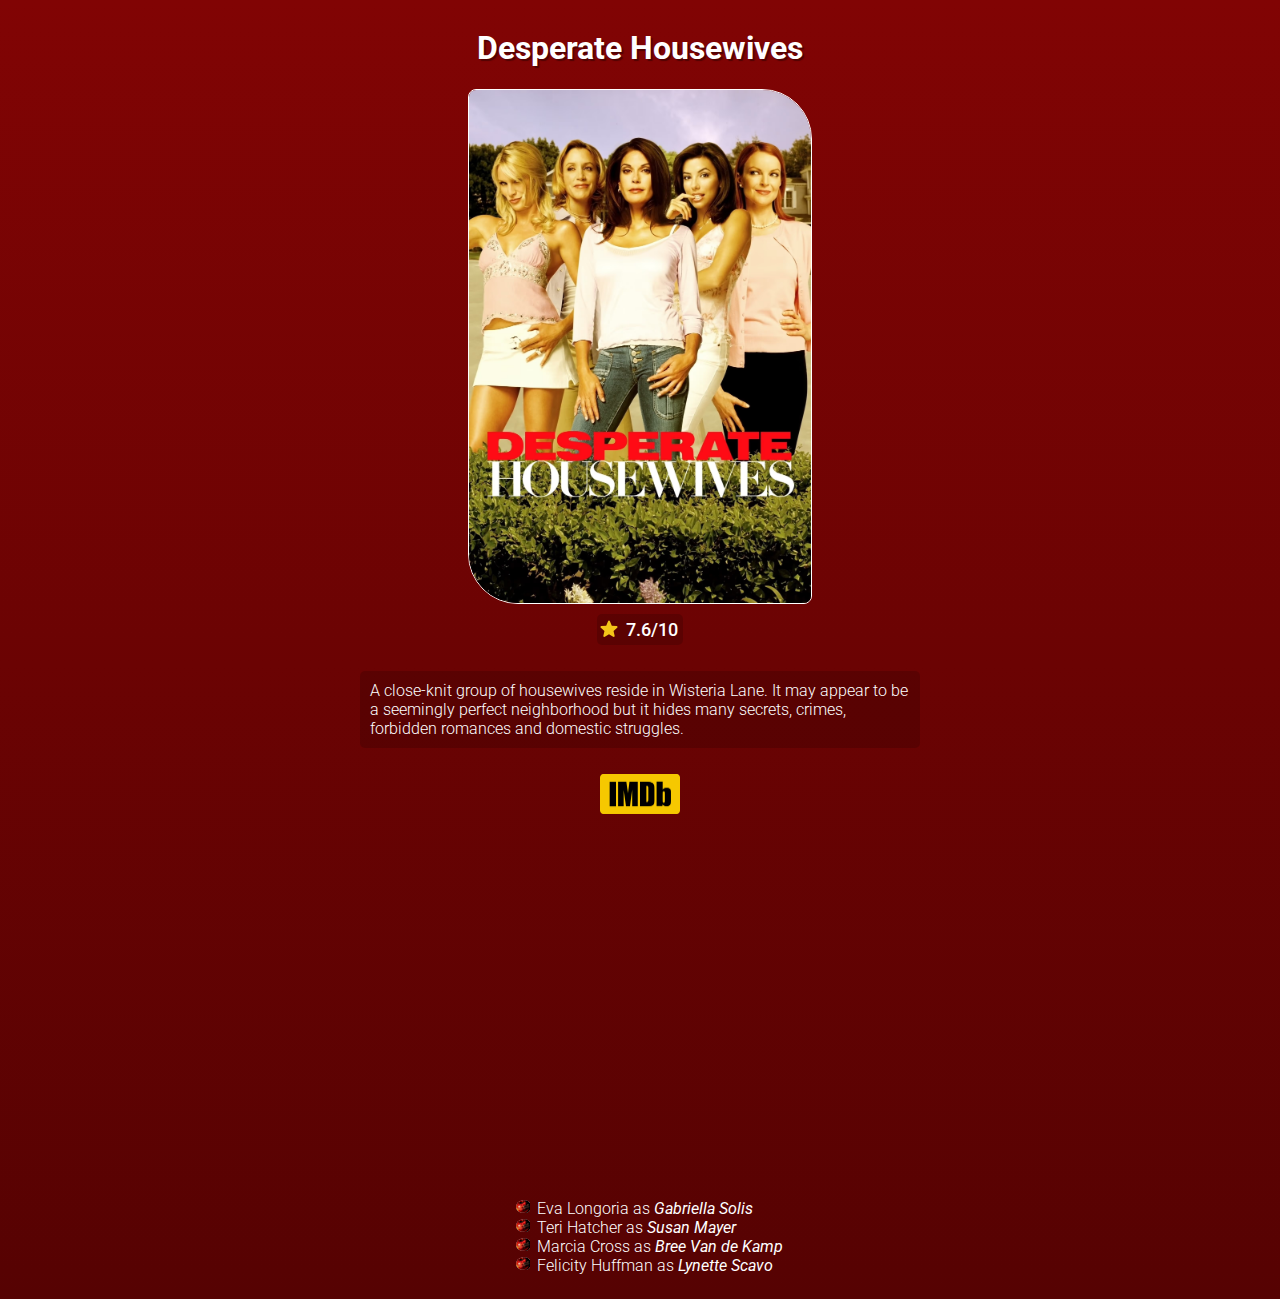
<file: Fall2024-Assignment1-ascurry/wwwroot/index.html>
﻿<!DOCTYPE html>
<html>
<head>
    <meta charset="utf-8" />
    <link rel="stylesheet" href="./css/style.css">
    <link rel="preconnect" href="https://fonts.googleapis.com">
    <link rel="preconnect" href="https://fonts.gstatic.com" crossorigin>
    <link href="https://fonts.googleapis.com/css2?family=Roboto:ital,wght@0,100;0,300;0,400;0,500;0,700;0,900;1,100;1,300;1,400;1,500;1,700;1,900&display=swap" rel="stylesheet">

    <title>Desperate Housewives</title>
</head>
<body>
    <div class="page">
        <h1 id="title"> Desperate Housewives</h1>
        <img width="342" height="513" id="coverart" src="desperatehousewives.jpg">
        <div id="rating-div">
            <svg id="rating-icon" xmlns="http://www.w3.org/2000/svg" width="24" height="24" class="ipc-icon ipc-icon--star sc-40b53d-4 ejeafU" viewBox="0 0 24 24" fill="#f5c519" role="presentation"><path d="M12 17.27l4.15 2.51c.76.46 1.69-.22 1.49-1.08l-1.1-4.72 3.67-3.18c.67-.58.31-1.68-.57-1.75l-4.83-.41-1.89-4.46c-.34-.81-1.5-.81-1.84 0L9.19 8.63l-4.83.41c-.88.07-1.24 1.17-.57 1.75l3.67 3.18-1.1 4.72c-.2.86.73 1.54 1.49 1.08l4.15-2.5z"></path></svg>
            <h5 id="rating" style="font-family: Roboto, sans-serif; font-weight: 500;">7.6/10</h5>
        </div>
        <p id="summary">A close-knit group of housewives reside in Wisteria Lane. It may appear to be a seemingly perfect neighborhood but it hides many secrets, crimes, forbidden romances and domestic struggles.</p>
        <a href="https://www.imdb.com/title/tt0410975/" target="_blank"><img id="link" src="imbdlogo.png"></a>
        <iframe id="trailer" width="560" height="315" src="https://www.youtube.com/embed/TRQ-Oor0pOE?si=u0NDP8uHUPMNsnuY" title="YouTube video player" frameborder="0" allowfullscreen></iframe>
        <ul id="actors">
           <li>Eva Longoria as <strong ><em style="font-family: Roboto, sans-serif; font-weight: 400;">Gabriella Solis</em></strong></li>
           <li>Teri Hatcher as <strong><em style="font-family: Roboto, sans-serif; font-weight: 400;">Susan Mayer</em></strong></li>
           <li>Marcia Cross as <strong><em style="font-family: Roboto, sans-serif; font-weight: 400;">Bree Van de Kamp</em></strong></li>
           <li>Felicity Huffman as <strong><em style="font-family: Roboto, sans-serif; font-weight: 400;">Lynette Scavo</em></strong></li>
        </ul>
    </div>
</body>
</html>
</file>
<file: Fall2024-Assignment1-ascurry/wwwroot/css/style.css>
body {
    background-image: linear-gradient(#810404, #560202);
    background-color: #810404;
    color:rgb(255, 255, 255);
    font-family: "Roboto", sans-serif;
    font-weight: 300;
    font-style: normal;

}

.page {
    display: flex;
    flex-direction: column;
    align-items: center;
    justify-content: center;
}

#title {
    text-shadow:2px 2px 1px #0000005b;


}

#coverart {
   border-radius: 8px;
   border-top-right-radius: 50px;
   border-bottom-left-radius: 50px;
   border-color: rgb(255, 255, 255);
   border-width: 1px;
   border-style:solid;
}

#rating-div {
    display: flex;
    align-items: center;
    background-color: #00000027;
    margin: 10px;
    border-radius: 5px;

}

#rating {
    font-size: 18px;
    margin: 5px;
}

#summary {
    width: 540px;
    background-color: #00000027;
    border-radius: 5px;
    padding: 10px;

}

#link {
    width: 80px;
    margin: 10px;
}

#trailer {
    border-radius: 15px;
    margin: 20px;
}

#actors {
    list-style-image: url('../apple.png');
}
</file>
